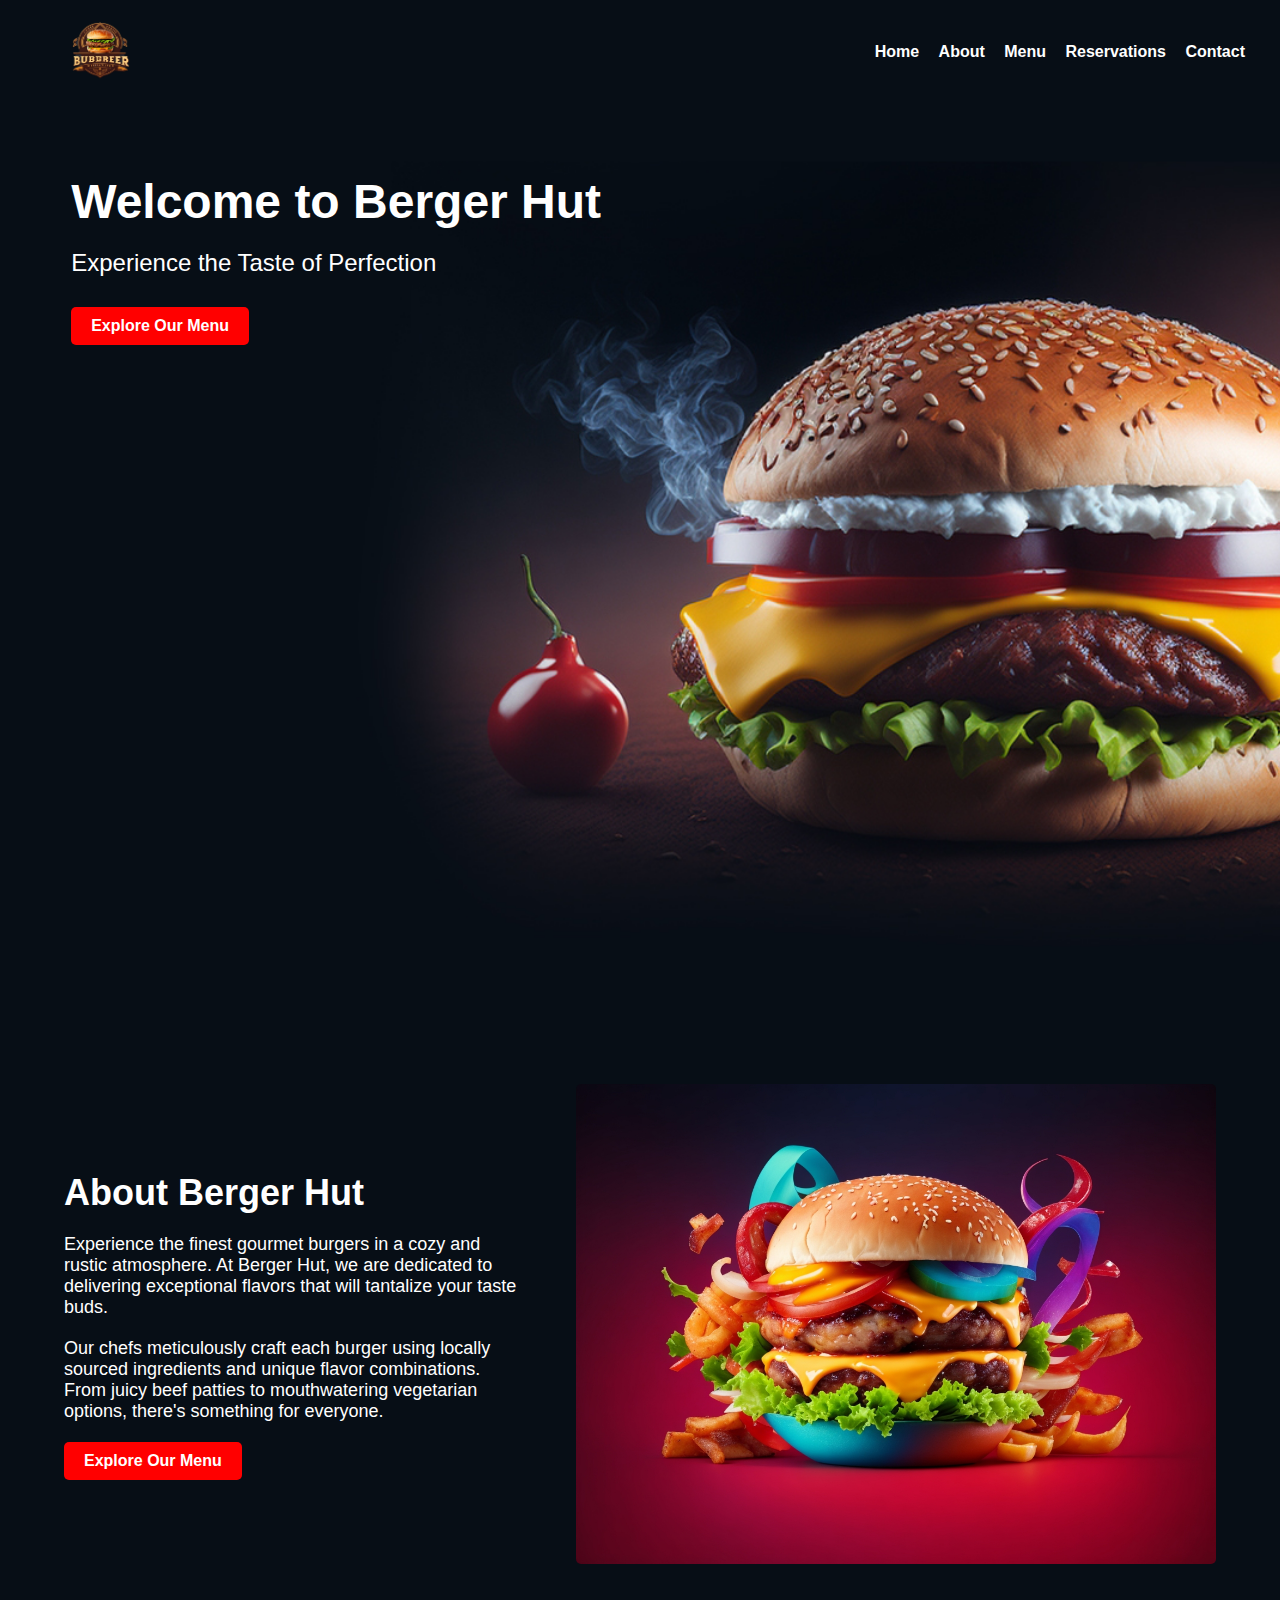
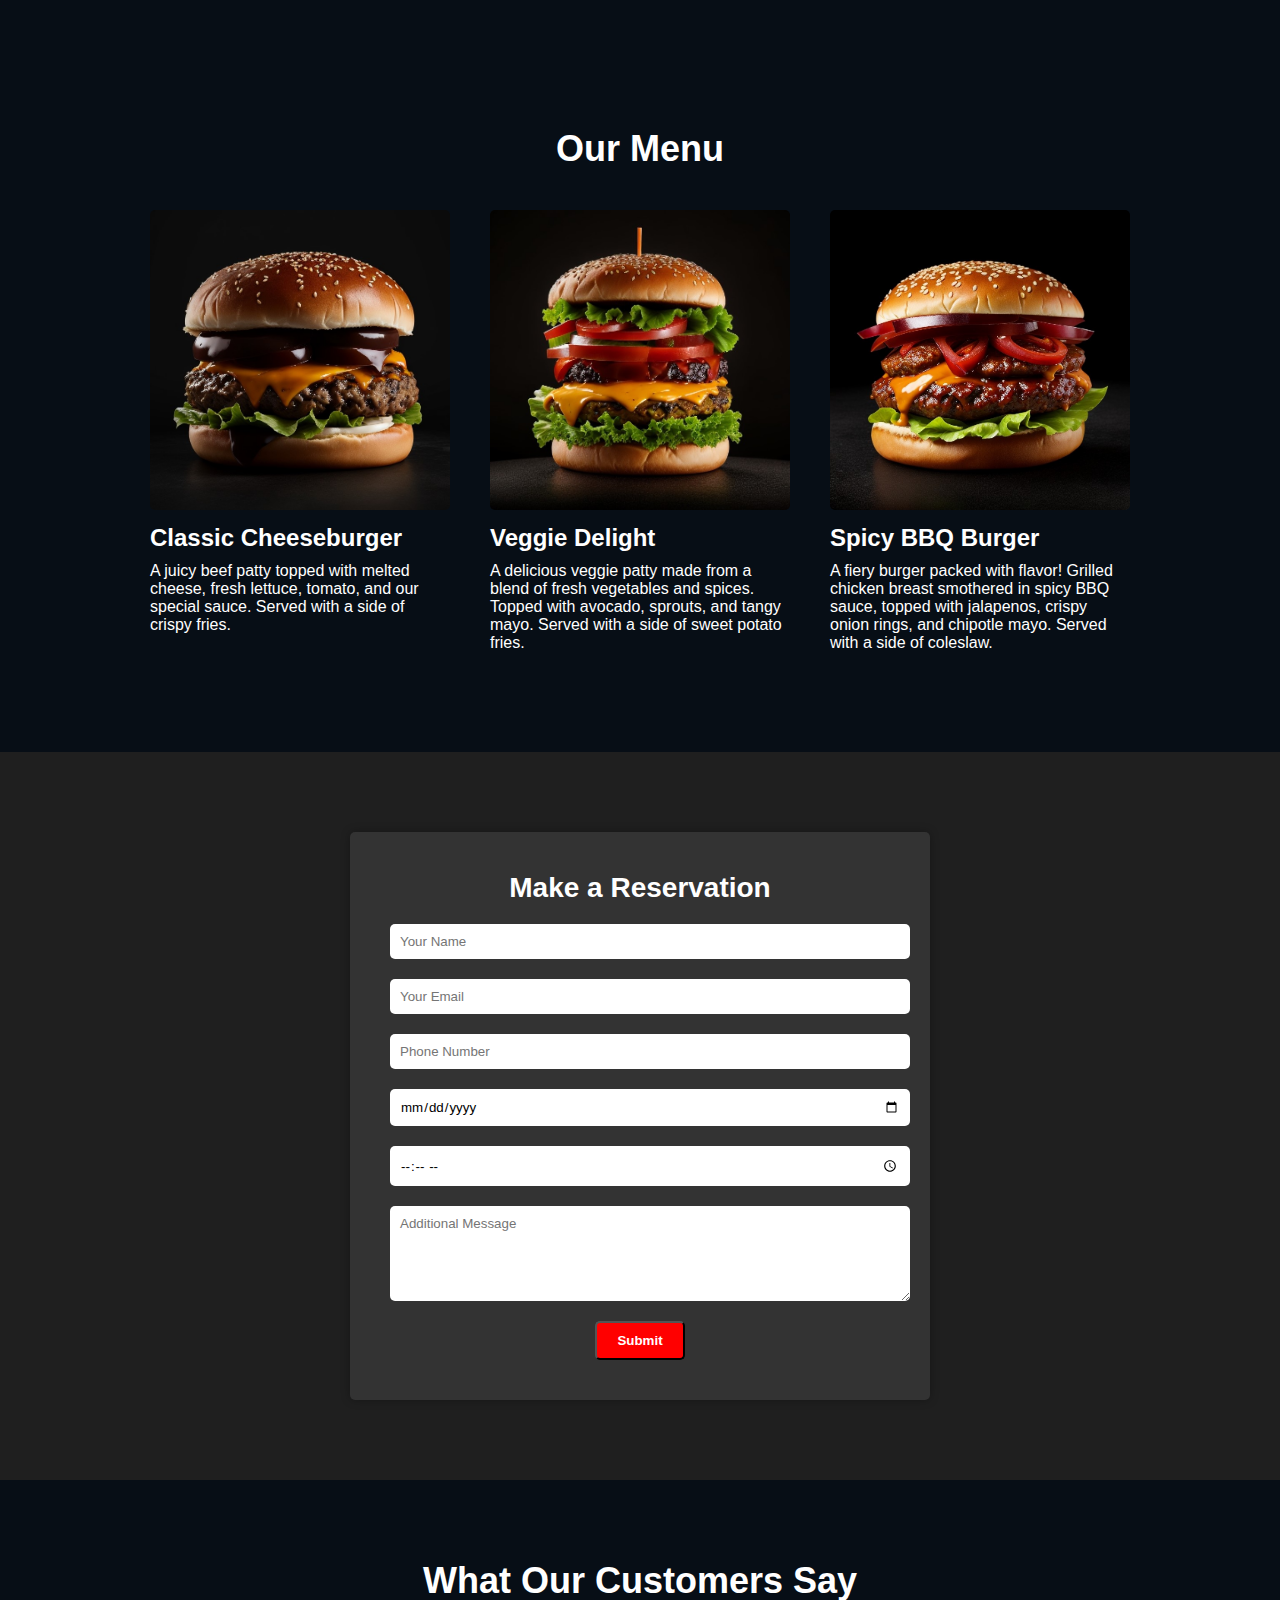
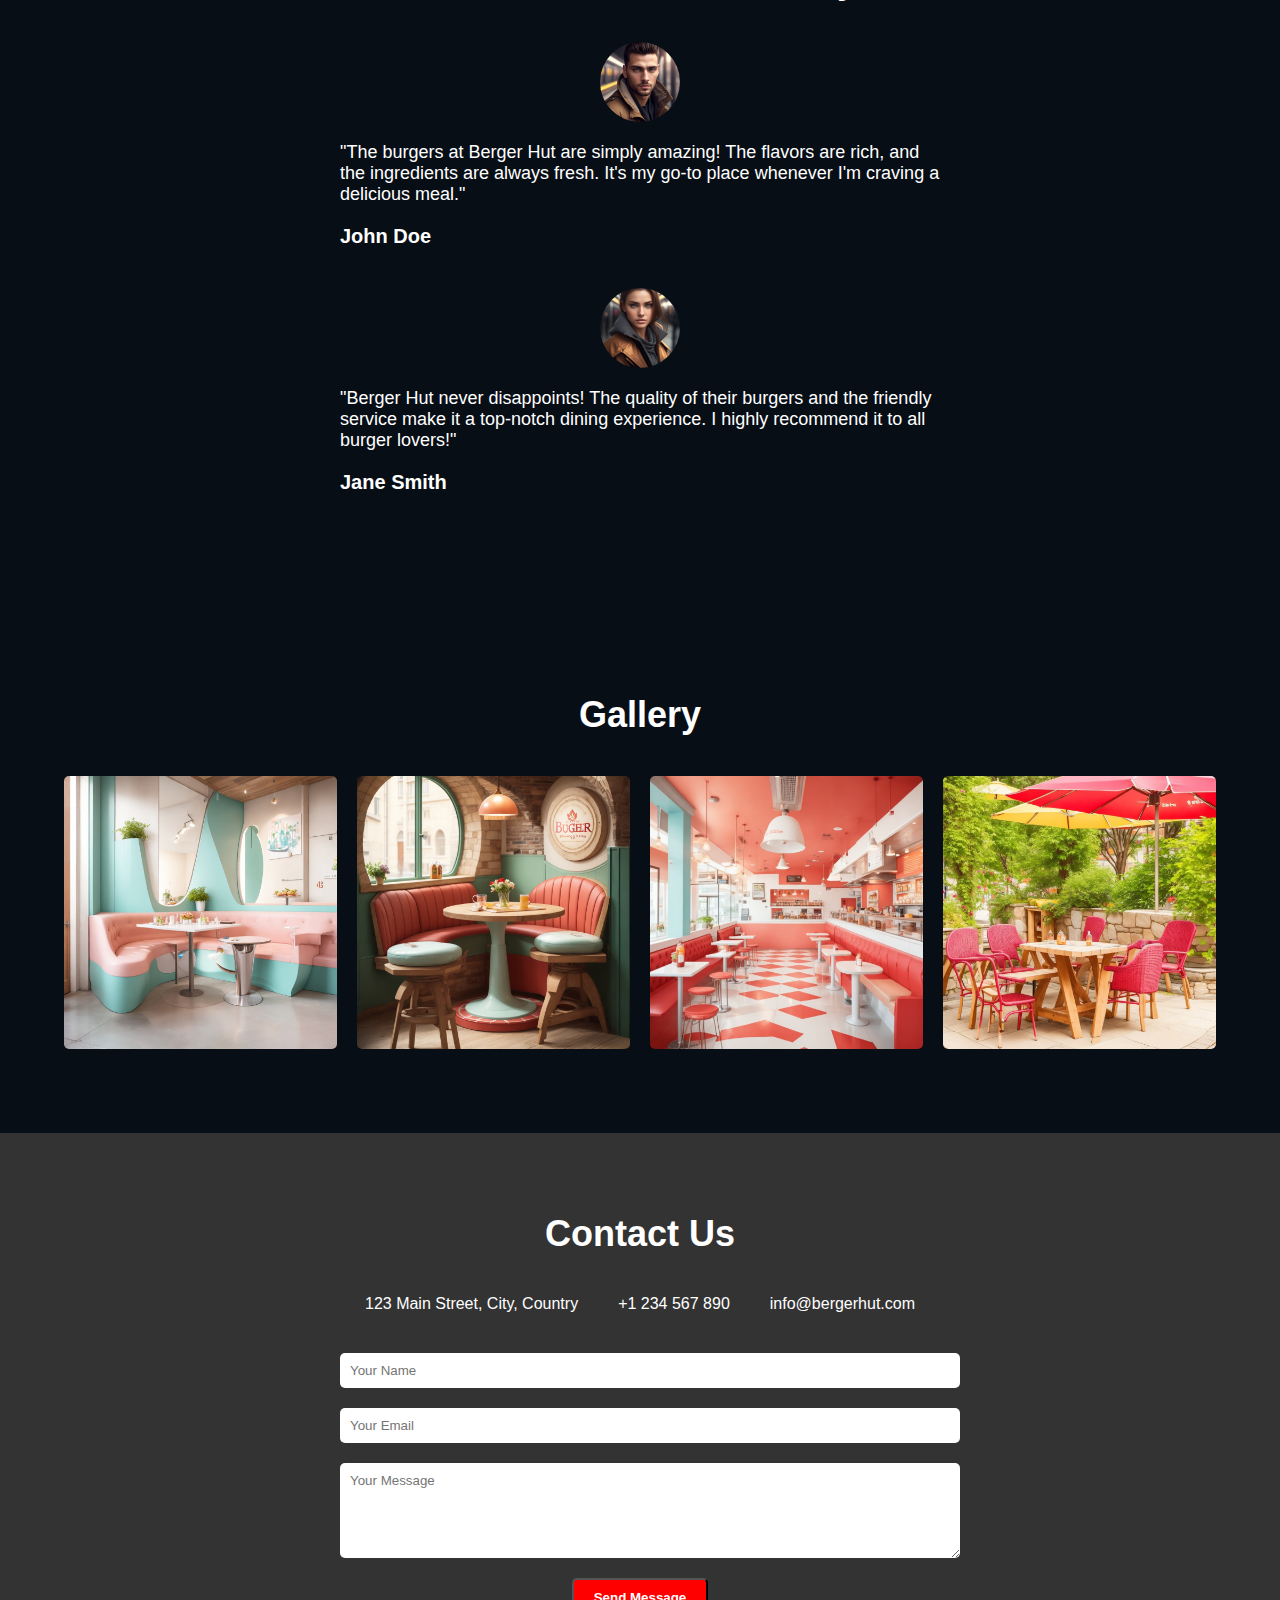
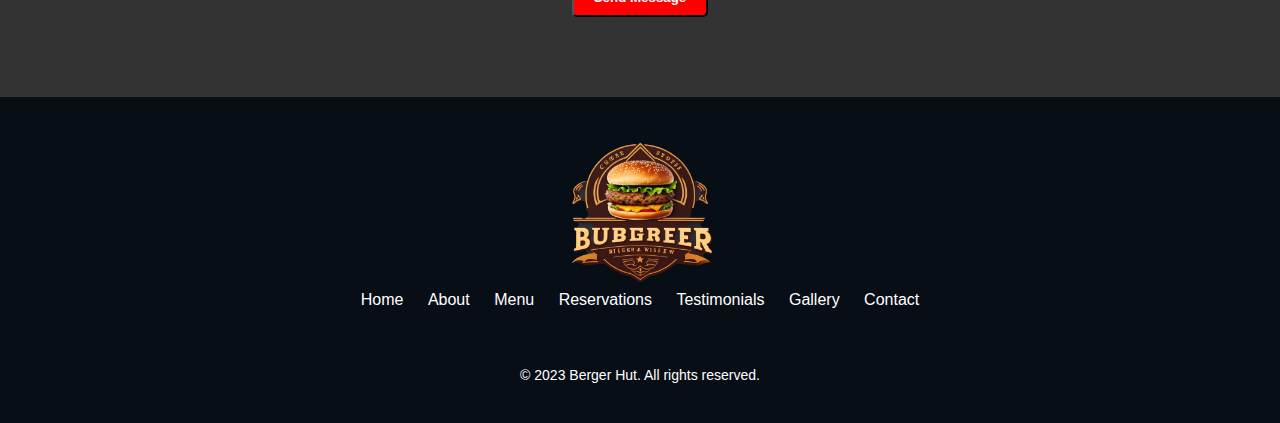
<file: index.html>
<!DOCTYPE html>
<html>
<head>
  <title>Berger Hut</title>
  <link rel="stylesheet" type="text/css" href="style.css">
</head>

<body>
  <header>
    <div class="logo">
      <img src="iconlogo.png" alt="Berger Hut Logo">
    </div>
    <nav>
      <ul>
        <li><a href="#home">Home</a></li>
        <li><a href="#about">About</a></li>
        <li><a href="#menu">Menu</a></li>
        <li><a href="#reservations">Reservations</a></li>
        <li><a href="#contact">Contact</a></li>
      </ul>
    </nav>
  </header>

  <section class="hero" id="home">
    <div class="hero-content">
      <h1>Welcome to Berger Hut</h1>
      <p>Experience the Taste of Perfection</p>
      <a href="#menu" class="btn">Explore Our Menu</a>
    </div>
  </section>

  <section class="about dark-theme" id="about">
    <div class="about-content">
      <h2>About Berger Hut</h2>
      <p>Experience the finest gourmet burgers in a cozy and rustic atmosphere. At Berger Hut, we are dedicated to delivering exceptional flavors that will tantalize your taste buds.</p>
      <p>Our chefs meticulously craft each burger using locally sourced ingredients and unique flavor combinations. From juicy beef patties to mouthwatering vegetarian options, there's something for everyone.</p>
      <a href="#menu" class="btn">Explore Our Menu</a>
    </div>
    <div class="about-image">
      <img src="about-image.jpg" alt="About Image">
    </div>
  </section>

  <section class="menu" id="menu">
    <h2>Our Menu</h2>
    <div class="menu-items">
      <div class="menu-item">
        <img src="burger1.jpg" alt="Burger 1">
        <h3>Classic Cheeseburger</h3>
        <p>A juicy beef patty topped with melted cheese, fresh lettuce, tomato, and our special sauce. Served with a side of crispy fries.</p>
      </div>
      <div class="menu-item">
        <img src="burger2.jpg" alt="Burger 2">
        <h3>Veggie Delight</h3>
        <p>A delicious veggie patty made from a blend of fresh vegetables and spices. Topped with avocado, sprouts, and tangy mayo. Served with a side of sweet potato fries.</p>
      </div>
      <div class="menu-item">
        <img src="burger3.jpg" alt="Burger 3">
        <h3>Spicy BBQ Burger</h3>
        <p>A fiery burger packed with flavor! Grilled chicken breast smothered in spicy BBQ sauce, topped with jalapenos, crispy onion rings, and chipotle mayo. Served with a side of coleslaw.</p>
      </div>
    </div>
  </section>

  <section class="reservations" id="reservations">
    <div class="reservation-form">
      <h2>Make a Reservation</h2>
      <form>
        <input type="text" name="name" placeholder="Your Name" required>
        <input type="email" name="email" placeholder="Your Email" required>
        <input type="tel" name="phone" placeholder="Phone Number" required>
        <input type="date" name="date" required>
        <input type="time" name="time" required>
        <textarea name="message" placeholder="Additional Message" rows="5"></textarea>
        <button type="submit">Submit</button>
      </form>
    </div>
  </section>

  <section class="testimonials">
    <h2>What Our Customers Say</h2>
    <div class="testimonial">
      <img src="customer1.jpg" alt="Customer 1">
      <p>"The burgers at Berger Hut are simply amazing! The flavors are rich, and the ingredients are always fresh. It's my go-to place whenever I'm craving a delicious meal."</p>
      <h4>John Doe</h4>
    </div>
    <div class="testimonial">
      <img src="customer2.jpg" alt="Customer 2">
      <p>"Berger Hut never disappoints! The quality of their burgers and the friendly service make it a top-notch dining experience. I highly recommend it to all burger lovers!"</p>
      <h4>Jane Smith</h4>
    </div>
  </section>

  <section class="gallery">
    <h2>Gallery</h2>
    <div class="image-grid">
      <div class="image-item">
        <img src="gallery1.jpg" alt="Image 1">
      </div>
      <div class="image-item">
        <img src="gallery2.jpg" alt="Image 2">
      </div>
      <div class="image-item">
        <img src="gallery3.jpg" alt="Image 3">
      </div>
      <div class="image-item">
        <img src="gallery4.jpg" alt="Image 4">
      </div>
    </div>
  </section>

  <section class="contact" id="contact">
    <div class="contact-container">
      <h2>Contact Us</h2>
      <div class="contact-info">
        <div class="info-item">
          <i class="fas fa-map-marker-alt"></i>
          <p>123 Main Street, City, Country</p>
        </div>
        <div class="info-item">
          <i class="fas fa-phone-alt"></i>
          <p>+1 234 567 890</p>
        </div>
        <div class="info-item">
          <i class="fas fa-envelope"></i>
          <p>info@bergerhut.com</p>
        </div>
      </div>
      <form class="contact-form">
        <input type="text" name="name" placeholder="Your Name" required>
        <input type="email" name="email" placeholder="Your Email" required>
        <textarea name="message" placeholder="Your Message" rows="5" required></textarea>
        <button type="submit">Send Message</button>
      </form>
    </div>
  </section>

  <footer class="footer">
    <div class="footer-content">
      <div class="footer-logo">
        <img src="iconlogo.png" alt="Logo">
      </div>
      <nav class="footer-links">
        <a href="#home">Home</a>
        <a href="#about">About</a>
        <a href="#menu">Menu</a>
        <a href="#reservations">Reservations</a>
        <a href="#testimonials">Testimonials</a>
        <a href="#gallery">Gallery</a>
        <a href="#contact">Contact</a>
      </nav>
      <div class="footer-social">
        <a href="#"><i class="fab fa-facebook"></i></a>
        <a href="#"><i class="fab fa-twitter"></i></a>
        <a href="#"><i class="fab fa-instagram"></i></a>
      </div>
    </div>
    <p class="footer-text">&copy; 2023 Berger Hut. All rights reserved.</p>
  </footer>
</body>
</html>
</file>
<file: style.css>
*{
    margin: 0;
    padding: 0;
    font-family: 'Noto Sans', sans-serif;
}
/*header*/

header {
  background-color: #070e16;
  padding: 20px;
  display: flex;
  align-items: center;
  justify-content: space-between;
}

.logo img {
  height: 60px;
  margin-left:50px;
}

nav ul {
  list-style: none;
  margin: 0;
  padding: 0;
}

nav ul li {
  display: inline-block;
  margin-right: 15px;
}

nav ul li a {
  text-decoration: none;
  color: white;
  font-weight: bold;
  transition: color 0.3s ease;
}

nav ul li a:hover {
  color: #ff0000;
}

/*hero*/

.hero {
  background-image: url("hero-background1.jpg");
  background-size: cover;
  background-position: center;
  height: 100vh;
  display: flex;


  text-align: left;
  color: #fff;
}

.hero-content {
  max-width: 600px;
  padding: 20px;
  margin-top :50px;
  margin-left: 4%;
  
}

.hero-content h1 {
  font-size: 48px;
  margin-bottom: 20px;
}

.hero-content p {
  font-size: 24px;
  margin-bottom: 30px;
}

.btn {
  display: inline-block;
  background-color: #ff0000;
  color: #fff;
  padding: 10px 20px;
  border-radius: 5px;
  text-decoration: none;
  font-weight: bold;
  transition: background-color 0.3s ease;
}

.btn:hover {
  background-color: #e60000;
}

/*about*/

.about {
  display: flex;
  align-items: center;
  padding: 80px 0;
}

.about-content {
  flex: 1;
  max-width: 600px;
  padding-right: 50px;
  color: #fff;
  margin-left: 5%;
  
  
}

.about h2 {
  font-size: 36px;
  margin-bottom: 20px;
}

.about p {
  font-size: 18px;
  margin-bottom: 20px;
}

.about-image {
  max-width: 50%;
  margin-right: 5%;
}

.about-image img {
  max-width: 100%;
  height: auto;
  border-radius: 5px;
}

.dark-theme {
  background-color: #070e16;
}


/* menu*/
.menu {
  padding: 80px 0;
  text-align: center;
  background-color: #070e16;
}

.menu h2 {
  font-size: 36px;
  margin-bottom: 40px;
  color: #ffffff;
}

.menu-items {
  display: flex;
  justify-content: center;
}

.menu-item {
  max-width: 300px;
  margin: 0 20px;
  text-align: left;
}

.menu-item img {
  max-width: 100%;
  height: auto;
  border-radius: 5px;
  margin-bottom: 10px;
}

.menu-item h3 {
  font-size: 24px;
  margin-bottom: 10px;
  color: #ffffff;
}

.menu-item p {
  font-size: 16px;
  margin-bottom: 20px;
  color: #ffffff;
}

/* reservations*/

.reservations {
  background-color: #1f1f1f;
  padding: 80px 0;
  text-align: center;
}

.reservation-form {
  max-width: 500px;
  margin: 0 auto;
  background-color: #333;
  padding: 40px;
  border-radius: 5px;
  box-shadow: 0 0 10px rgba(0, 0, 0, 0.3);
}

.reservation-form h2 {
  color: #fff;
  font-size: 28px;
  margin-bottom: 20px;
}

.reservation-form form input,
.reservation-form form textarea {
  display: block;
  width: 100%;
  padding: 10px;
  margin-bottom: 20px;
  border-radius: 5px;
  border: none;
}

.reservation-form form button {
  display: inline-block;
  background-color: #ff0000;
  color: #fff;
  padding: 10px 20px;
  border-radius: 5px;
  text-decoration: none;
  font-weight: bold;
  transition: background-color 0.3s ease;
}

.reservation-form form button:hover {
  background-color: #e60000;
}


/* Testimonials Section*/

.testimonials {
  padding: 80px 0;
  text-align: center;
  background-color: #070e16;
}

.testimonials h2 {
  font-size: 36px;
  margin-bottom: 40px;
  color: #fff;
}

.testimonial {
  max-width: 600px;
  margin: 0 auto 40px;
  text-align: left;
}

.testimonial img {
  display: block;
  width: 80px;
  height: 80px;
  border-radius: 50%;
  margin: 0 auto 20px;
}

.testimonial p {
  font-size: 18px;
  margin-bottom: 20px;
  color: #fff;
}

.testimonial h4 {
  font-size: 20px;
  font-weight: bold;
  color: #fff;
}


/* Gallery Section*/

.gallery {
  padding: 80px 0;
  text-align: center;
  background-color: #070e16;
}

.gallery h2 {
  font-size: 36px;
  margin-bottom: 40px;
  color: #fff;
}

.image-grid {
  display: grid;
  grid-template-columns: repeat(4, 1fr);
  grid-gap: 20px;
  margin-left: 5%;
  margin-right: 5%;
}

.image-item img {
  width: 100%;
  height: auto;
  border-radius: 5px;
}


/* Contact Section*/

.contact {
  background-color: #333;
  padding: 80px 0;
  text-align: center;
  color: #fff;
}

.contact-container {
  max-width: 600px;
  margin: 0 auto;
}

.contact h2 {
  font-size: 36px;
  margin-bottom: 40px;
}

.contact-info {
  display: flex;
  justify-content: center;
  margin-bottom: 40px;
}

.info-item {
  margin: 0 20px;
  text-align: center;
}

.info-item i {
  font-size: 24px;
  margin-bottom: 10px;
}

.contact-form input,
.contact-form textarea {
  display: block;
  width: 100%;
  padding: 10px;
  margin-bottom: 20px;
  border-radius: 5px;
  border: none;
}

.contact-form textarea {
  resize: vertical;
}

.contact-form button {
  display: inline-block;
  background-color: #ff0000;
  color: #fff;
  padding: 10px 20px;
  border-radius: 5px;
  text-decoration: none;
  font-weight: bold;
  transition: background-color 0.3s ease;
}

.contact-form button:hover {
  background-color: #e60000;
}


/* Footer*/

.footer {
  background-color: #070e16;
  padding: 40px 0;
  color: #fff;
  text-align: center;
}

.footer-content {
  display: flex;
  flex-direction: column;
  align-items: center;
  margin-bottom: 40px;
}

.footer-logo img {
  max-width: 150px;
}

.footer-links a {
  color: #fff;
  margin: 0 10px;
  text-decoration: none;
}

.footer-social a {
  color: #fff;
  margin: 0 5px;
  text-decoration: none;
}

.footer-text {
  font-size: 14px;
}
</file>
